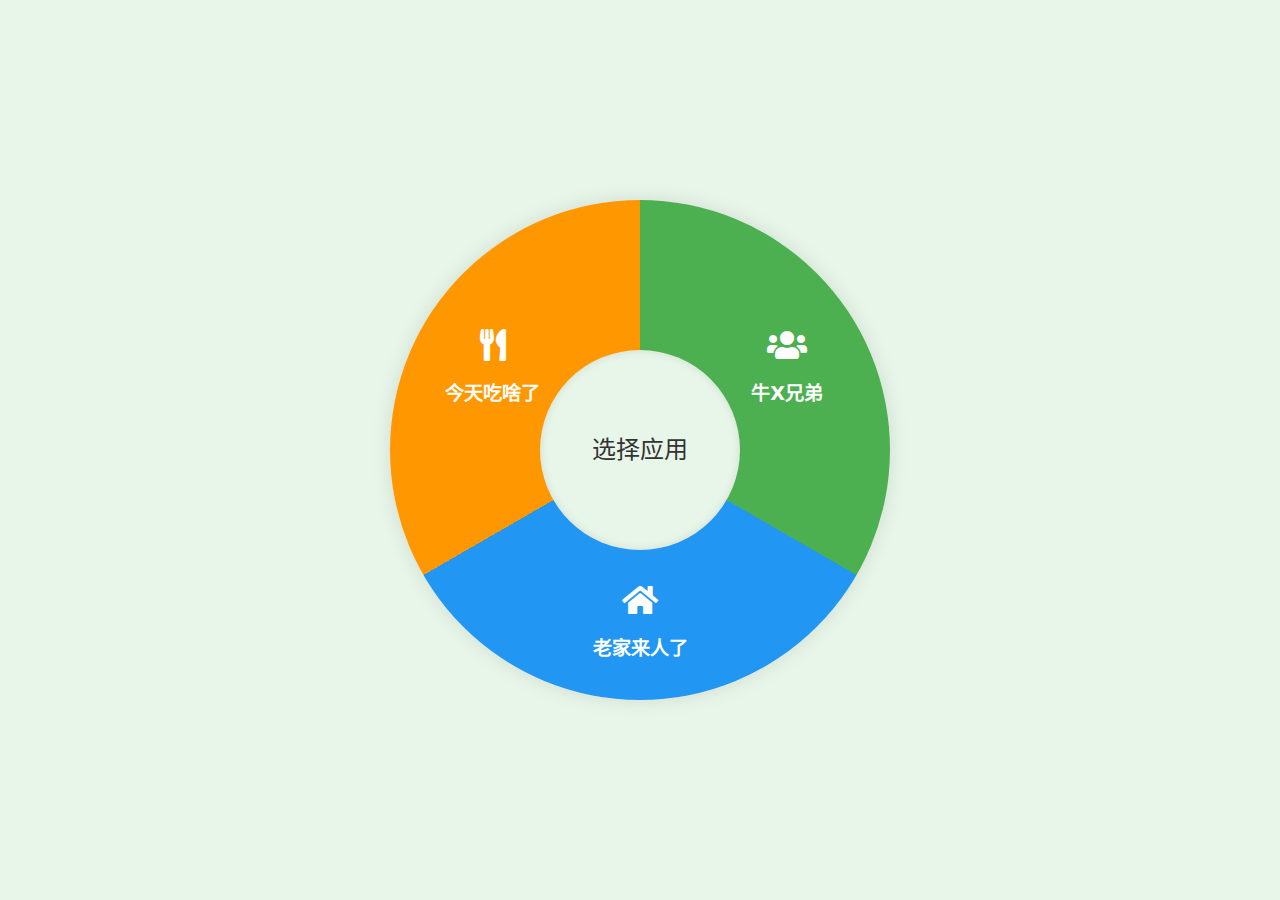
<file: index.html>
<!DOCTYPE html>
<html lang="zh-CN">
<head>
  <meta charset="UTF-8">
  <meta name="viewport" content="width=device-width, initial-scale=1.0">
  <title>首页</title>
  <link href="https://cdn.jsdelivr.net/npm/bootstrap@5.3.2/dist/css/bootstrap.min.css" rel="stylesheet">
  <link rel="stylesheet" href="https://cdnjs.cloudflare.com/ajax/libs/font-awesome/5.15.3/css/all.min.css">
  <style>
    body {
      background-color: #e8f5e9;
      height: 100vh;
      margin: 0;
      display: flex;
      justify-content: center;
      align-items: center;
    }

    .circle-container {
      position: relative;
      width: 500px;
      height: 500px;
      border-radius: 50%;
      background: conic-gradient(
        #4caf50 0deg 120deg,
        #2196f3 120deg 240deg,
        #ff9800 240deg 360deg
      );
      box-shadow: 0 0 20px rgba(0,0,0,0.1);
    }

    .sector-content {
      position: absolute;
      width: 120px;
      height: 120px;
      display: flex;
      flex-direction: column;
      justify-content: center;
      align-items: center;
      text-align: center;
      color: white;
      font-weight: bold;
      text-decoration: none;
      transform: translate(-50%, -50%);
    }

    .sector-icon {
      font-size: 2rem;
      margin-bottom: 10px;
    }

    .sector-title {
      font-size: 1.2rem;
    }

    .inner-circle {
      position: absolute;
      top: 50%;
      left: 50%;
      transform: translate(-50%, -50%);
      width: 40%;
      height: 40%;
      border-radius: 50%;
      background-color: #e8f5e9;
      display: flex;
      justify-content: center;
      align-items: center;
      box-shadow: 0 0 10px rgba(0,0,0,0.1) inset;
    }

    .inner-circle-content {
      text-align: center;
      color: #333;
    }

    .inner-circle-content h2 {
      font-size: 1.5rem;
      margin-bottom: 0;
    }
  </style>
</head>
<body>
  <div class="circle-container" id="circle">
    <a href="/niuxnet.html" class="sector-content">
      <div class="sector-icon"><i class="fas fa-users"></i></div>
      <div class="sector-title">牛X兄弟</div>
    </a>

    <a href="/laojialairenle.html" class="sector-content">
      <div class="sector-icon"><i class="fas fa-home"></i></div>
      <div class="sector-title">老家来人了</div>
    </a>

    <a href="/chishale.html" class="sector-content">
      <div class="sector-icon"><i class="fas fa-utensils"></i></div>
      <div class="sector-title">今天吃啥了</div>
    </a>

    <div class="inner-circle">
      <div class="inner-circle-content">
        <h2>选择应用</h2>
      </div>
    </div>
  </div>

  <script>
  const container = document.getElementById("circle");
  const items = container.querySelectorAll(".sector-content");

  const cx = 250; // 圆心 x
  const cy = 250; // 圆心 y
  const radius = 170; // 放置图标的半径

  const count = items.length;
  const sectorAngle = 360 / count;

  items.forEach((item, i) => {
    // 每个扇区中心角度 (修正 -90° 让起点在正上方)
    const angle = (i * sectorAngle + sectorAngle / 2 - 90) * Math.PI / 180;

    const x = cx + radius * Math.cos(angle);
    const y = cy + radius * Math.sin(angle);

    item.style.left = `${x}px`;
    item.style.top = `${y}px`;
  });
</script>

</body>
</html>
</file>
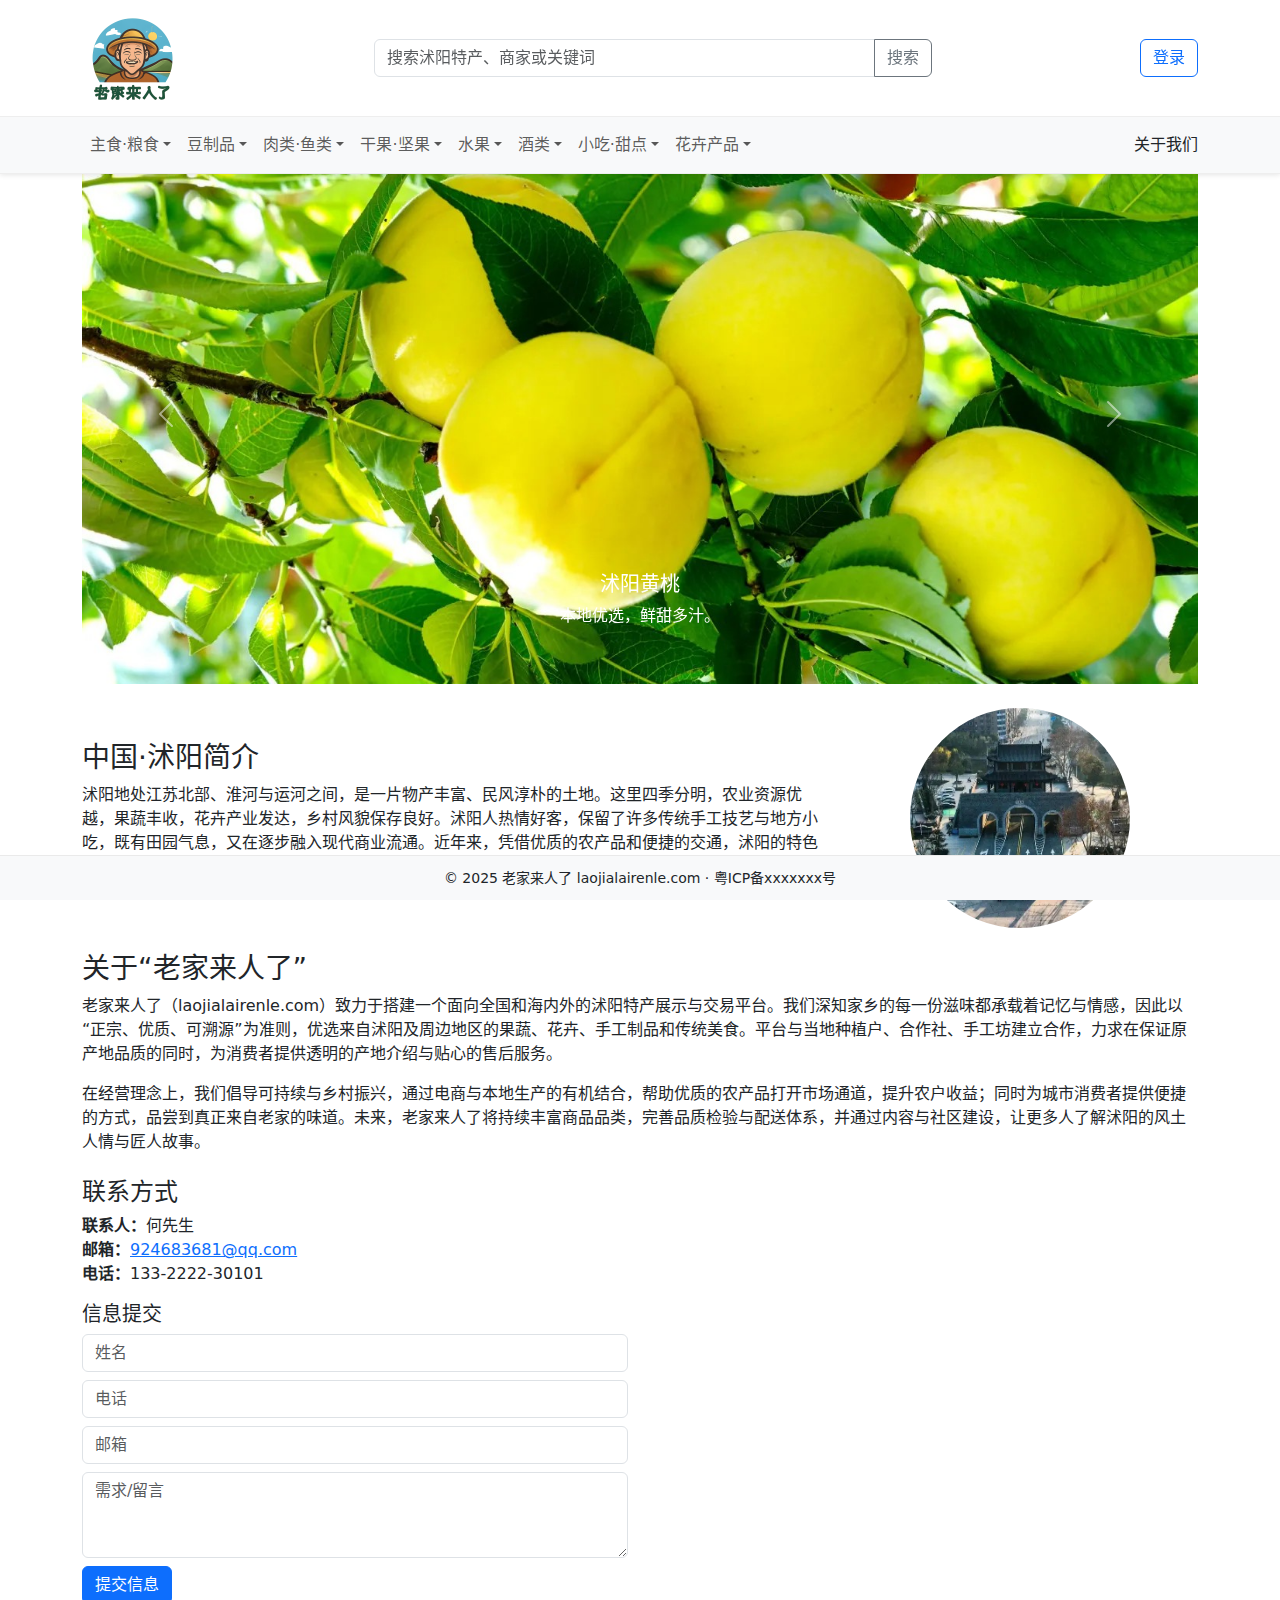
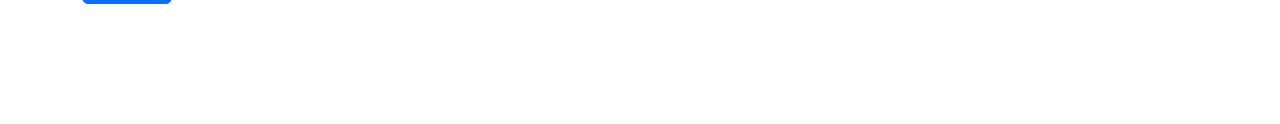
<file: Index.html>
<!doctype html>
<html lang="zh-CN">
<head>
	<meta charset="utf-8" />
	<meta name="viewport" content="width=device-width, initial-scale=1" />
	<title>老家来人了 - laojialairenle.com</title>

	<!-- Bootstrap 5 CSS -->
	<link href="https://cdn.jsdelivr.net/npm/bootstrap@5.3.2/dist/css/bootstrap.min.css" rel="stylesheet">

	<!-- Optional custom styles -->
	<style>
		body { padding-top: 120px; padding-bottom: 80px; }
		.header-fixed { position: fixed; top: 0; left: 0; right: 0; z-index: 1030; background: #fff; box-shadow: 0 1px 5px rgba(0,0,0,.1); }
		.navbar-cats { background:#f8f9fa; border-top:1px solid #eee; border-bottom:1px solid #eee; }
		/* dropdown on hover */
		@media (min-width: 992px) {
			.navbar .dropdown:hover .dropdown-menu { display: block; margin-top: 0; }
		}
		/* circular image */
		.round-img { width: 220px; height: 220px; object-fit: cover; border-radius: 50%; }
		/* footer fixed */
		.footer-fixed { position: fixed; bottom: 0; left: 0; right: 0; background:#f8f9fa; border-top:1px solid #eaeaea; padding:10px 0; }
		/* ensure carousel images responsive and fixed height */
		.carousel-item img { width:100%; height:400px; object-fit:cover; }
		.header-search { max-width:600px; width:50%; }
		@media (max-width: 767px) {
			.header-search { width:60%; max-width: 240px; }
			body { padding-top: 140px; }
		}
	</style>
</head>
<body>

<!-- Header -->
<header class="header-fixed">
	<div class="container d-flex align-items-center py-2">
		<div class="d-flex align-items-center">
			<img src="images/logo_ small.png" alt="老家来人了" style="height:100px;width: 100px;">
		</div>

		<form class="mx-auto header-search" role="search" onsubmit="event.preventDefault(); alert('搜索功能为示例：'+ this.query.value);">
			<div class="input-group">
				<input name="query" type="search" class="form-control" placeholder="搜索沭阳特产、商家或关键词">
				<button class="btn btn-outline-secondary" type="submit">搜索</button>
			</div>
		</form>

		<div class="ms-3">
			<a href="#" class="btn btn-outline-primary">登录</a>
		</div>
	</div>

	<!-- 分类导航 -->
	<nav class="navbar navbar-expand-lg navbar-cats">
		<div class="container">
			<!-- 新增：移动端汉堡按钮 -->
			<button class="navbar-toggler" type="button" data-bs-toggle="collapse" data-bs-target="#navbarContent"
				aria-controls="navbarContent" aria-expanded="false" aria-label="切换导航">
				<span class="navbar-toggler-icon"></span>
			</button>

			<!-- 把菜单放入 collapse 容器 -->
			<div class="collapse navbar-collapse" id="navbarContent">
				<ul class="navbar-nav me-auto mb-2 mb-lg-0">
					<li class="nav-item dropdown">
						<a class="nav-link dropdown-toggle" href="#" id="cat_grains" role="button" data-bs-toggle="dropdown" aria-expanded="false">主食·粮食</a>
						<ul class="dropdown-menu" aria-labelledby="cat_grains">
							<li><a class="dropdown-item" href="https://www.taobao.com" target="_blank">高塘大米</a></li>
							<li><a class="dropdown-item" href="https://www.taobao.com" target="_blank">悦来黄花菜</a></li>
							<li><a class="dropdown-item" href="https://www.taobao.com" target="_blank">吊炉大饼</a></li>
						</ul>
					</li>

					<li class="nav-item dropdown">
						<a class="nav-link dropdown-toggle" href="#" id="cat_beancurd" role="button" data-bs-toggle="dropdown" aria-expanded="false">豆制品</a>
						<ul class="dropdown-menu" aria-labelledby="cat_beancurd">
							<li><a class="dropdown-item" href="https://www.taobao.com" target="_blank">庙头干张</a></li>
							<li><a class="dropdown-item" href="https://www.taobao.com" target="_blank">吴集粉丝</a></li>
						</ul>
					</li>

					<li class="nav-item dropdown">
						<a class="nav-link dropdown-toggle" href="#" id="cat_meatfish" role="button" data-bs-toggle="dropdown" aria-expanded="false">肉类·鱼类</a>
						<ul class="dropdown-menu" aria-labelledby="cat_meatfish">
							<li><a class="dropdown-item" href="https://www.taobao.com" target="_blank">钱集老鹅</a></li>
							<li><a class="dropdown-item" href="https://www.taobao.com" target="_blank">乔氏熏烧</a></li>
							<li><a class="dropdown-item" href="https://www.taobao.com" target="_blank">桑墩鲫鱼</a></li>
						</ul>
					</li>

					<li class="nav-item dropdown">
						<a class="nav-link dropdown-toggle" href="#" id="cat_nuts" role="button" data-bs-toggle="dropdown" aria-expanded="false">干果·坚果</a>
						<ul class="dropdown-menu" aria-labelledby="cat_nuts">
							<li><a class="dropdown-item" href="https://www.taobao.com" target="_blank">银杏核</a></li>
							<li><a class="dropdown-item" href="https://www.taobao.com" target="_blank">颜集大红袍板栗</a></li>
							<li><a class="dropdown-item" href="https://www.taobao.com" target="_blank">潼阳花生</a></li>
						</ul>
					</li>

					<li class="nav-item dropdown">
						<a class="nav-link dropdown-toggle" href="#" id="cat_fruits" role="button" data-bs-toggle="dropdown" aria-expanded="false">水果</a>
						<ul class="dropdown-menu" aria-labelledby="cat_fruits">
							<li><a class="dropdown-item" href="https://www.taobao.com" target="_blank">潼阳西瓜</a></li>
							<li><a class="dropdown-item" href="https://www.taobao.com" target="_blank">石榴</a></li>
						</ul>
					</li>

					<li class="nav-item dropdown">
						<a class="nav-link dropdown-toggle" href="#" id="cat_wine" role="button" data-bs-toggle="dropdown" aria-expanded="false">酒类</a>
						<ul class="dropdown-menu" aria-labelledby="cat_wine">
							<li><a class="dropdown-item" href="https://www.taobao.com" target="_blank">沭阳芝麻香酒</a></li>
						</ul>
					</li>

					<li class="nav-item dropdown">
						<a class="nav-link dropdown-toggle" href="#" id="cat_snacks" role="button" data-bs-toggle="dropdown" aria-expanded="false">小吃·甜点</a>
						<ul class="dropdown-menu" aria-labelledby="cat_snacks">
							<li><a class="dropdown-item" href="https://www.taobao.com" target="_blank">沭阳小果子</a></li>
							<li><a class="dropdown-item" href="https://www.taobao.com" target="_blank">三角花生糖</a></li>
						</ul>
					</li>

					<li class="nav-item dropdown">
						<a class="nav-link dropdown-toggle" href="#" id="cat_flowers" role="button" data-bs-toggle="dropdown" aria-expanded="false">花卉产品</a>
						<ul class="dropdown-menu" aria-labelledby="cat_flowers">
							<li><a class="dropdown-item" href="https://www.taobao.com" target="_blank">新河花木</a></li>
						</ul>
					</li>
				</ul>

				<!-- 右侧可放快速链接 -->
				<div class="d-flex">
					<a class="nav-link" href="#">关于我们</a>
				</div>
			</div>
		</div>
	</nav>
</header>

<!-- 主体 -->
<main class="container mt-4">
	<!-- 轮播 -->
	<div id="mainCarousel" class="carousel slide mb-4" data-bs-ride="carousel">
		<div class="carousel-inner">
			<div class="carousel-item active">
				<a href="https://www.taobao.com" target="_blank">
					<img src="images/huangtao.png" class="d-block w-100" style="width: 1280x;height: 540px;" alt="手工特产">
				</a>
				<div class="carousel-caption d-none d-md-block">
					<h5>沭阳黄桃</h5>
					<p>本地优选，鲜甜多汁。</p>
				</div>
			</div>
			<div class="carousel-item">
				<a href="https://www.taobao.com" target="_blank">
					<img src="images/mudan.png" class="d-block w-100" style="width: 1280x;height: 540px;" alt="手工特产">
				</a>
				<div class="carousel-caption d-none d-md-block">
					<h5>沭阳花卉</h5>
					<p>花卉品种丰富，品质优良。</p>
				</div>
			</div>
			<div class="carousel-item">
				<a href="https://www.taobao.com" target="_blank">
					<img src="images/huanghuacai.png" class="d-block w-100" style="width: 1280x;height: 540px;" alt="手工特产">
				</a>
				<div class="carousel-caption d-none d-md-block">
					<h5>传统手工</h5>
					<p>匠心制作，风味独特。</p>
				</div>
			</div>
		</div>
		<button class="carousel-control-prev" type="button" data-bs-target="#mainCarousel" data-bs-slide="prev">
			<span class="carousel-control-prev-icon" aria-hidden="true"></span>
			<span class="visually-hidden">上一张</span>
		</button>
		<button class="carousel-control-next" type="button" data-bs-target="#mainCarousel" data-bs-slide="next">
			<span class="carousel-control-next-icon" aria-hidden="true"></span>
			<span class="visually-hidden">下一张</span>
		</button>
	</div>

	<!-- 沭阳 200字简介 + 圆形图片 -->
	<section class="row align-items-center mb-4">
		<div class="col-md-8">
			<h3>中国·沭阳简介</h3>
			<p>
				沭阳地处江苏北部、淮河与运河之间，是一片物产丰富、民风淳朴的土地。这里四季分明，农业资源优越，果蔬丰收，花卉产业发达，乡村风貌保存良好。沭阳人热情好客，保留了许多传统手工技艺与地方小吃，既有田园气息，又在逐步融入现代商业流通。近年来，凭借优质的农产品和便捷的交通，沭阳的特色产业逐渐走向全国市场，成为游客品尝乡味、采购土特产的好去处。
			</p>
		</div>
		<div class="col-md-4 text-center">
			<img src="images/dibiao.png" alt="沂河大桥" class="round-img">
		</div>
	</section>

	<!-- 网站介绍 400字 -->
	<section class="mb-4">
		<h3>关于“老家来人了”</h3>
		<p>
			老家来人了（laojialairenle.com）致力于搭建一个面向全国和海内外的沭阳特产展示与交易平台。我们深知家乡的每一份滋味都承载着记忆与情感，因此以“正宗、优质、可溯源”为准则，优选来自沭阳及周边地区的果蔬、花卉、手工制品和传统美食。平台与当地种植户、合作社、手工坊建立合作，力求在保证原产地品质的同时，为消费者提供透明的产地介绍与贴心的售后服务。
		</p>
		<p>
			在经营理念上，我们倡导可持续与乡村振兴，通过电商与本地生产的有机结合，帮助优质的农产品打开市场通道，提升农户收益；同时为城市消费者提供便捷的方式，品尝到真正来自老家的味道。未来，老家来人了将持续丰富商品品类，完善品质检验与配送体系，并通过内容与社区建设，让更多人了解沭阳的风土人情与匠人故事。
		</p>
	</section>

	<!-- 联系方式与表单 -->
	<section class="row">
		<div class="col-md-6 mb-4">
			<h4>联系方式</h4>
			<ul class="list-unstyled">
				<li><strong>联系人：</strong>何先生</li>
				<li><strong>邮箱：</strong><a href="mailto:924683681@qq.com">924683681@qq.com</a></li>
				<li><strong>电话：</strong>133-2222-30101</li>
			</ul>

			<h5>信息提交</h5>
			<form id="infoForm" class="mb-3">
				<div class="mb-2">
					<input class="form-control" name="name" placeholder="姓名" required>
				</div>
				<div class="mb-2">
					<input class="form-control" name="phone" placeholder="电话" required>
				</div>
				<div class="mb-2">
					<input class="form-control" name="email" placeholder="邮箱">
				</div>
				<div class="mb-2">
					<textarea class="form-control" name="message" rows="3" placeholder="需求/留言"></textarea>
				</div>
				<button type="submit" class="btn btn-primary">提交信息</button>
			</form>
		</div>
	</section>
</main>

<!-- Footer -->
<footer class="footer-fixed text-center">
	<div class="container">
		<small>© 2025 老家来人了 laojialairenle.com · 粤ICP备xxxxxxx号</small>
	</div>
</footer>

<!-- jQuery + Bootstrap JS -->
<script src="https://code.jquery.com/jquery-3.7.1.min.js"></script>
<script src="https://cdn.jsdelivr.net/npm/bootstrap@5.3.2/dist/js/bootstrap.bundle.min.js"></script>

<script>
	// 简单表单处理（示例：阻止默认提交，显示提示）
	$('#infoForm').on('submit', function(e){
		e.preventDefault();
		const name = this.name.value || '匿名';
		alert('已收到您的信息，感谢 ' + name + ' 的提交！(演示页面，无后端)');
		this.reset();
	});
	$('#feedbackForm').on('submit', function(e){
		e.preventDefault();
		alert('感谢您的反馈！我们会尽快查看。(演示页面，无后端)');
		this.reset();
	});
</script>

</body>
</html>
</file>
